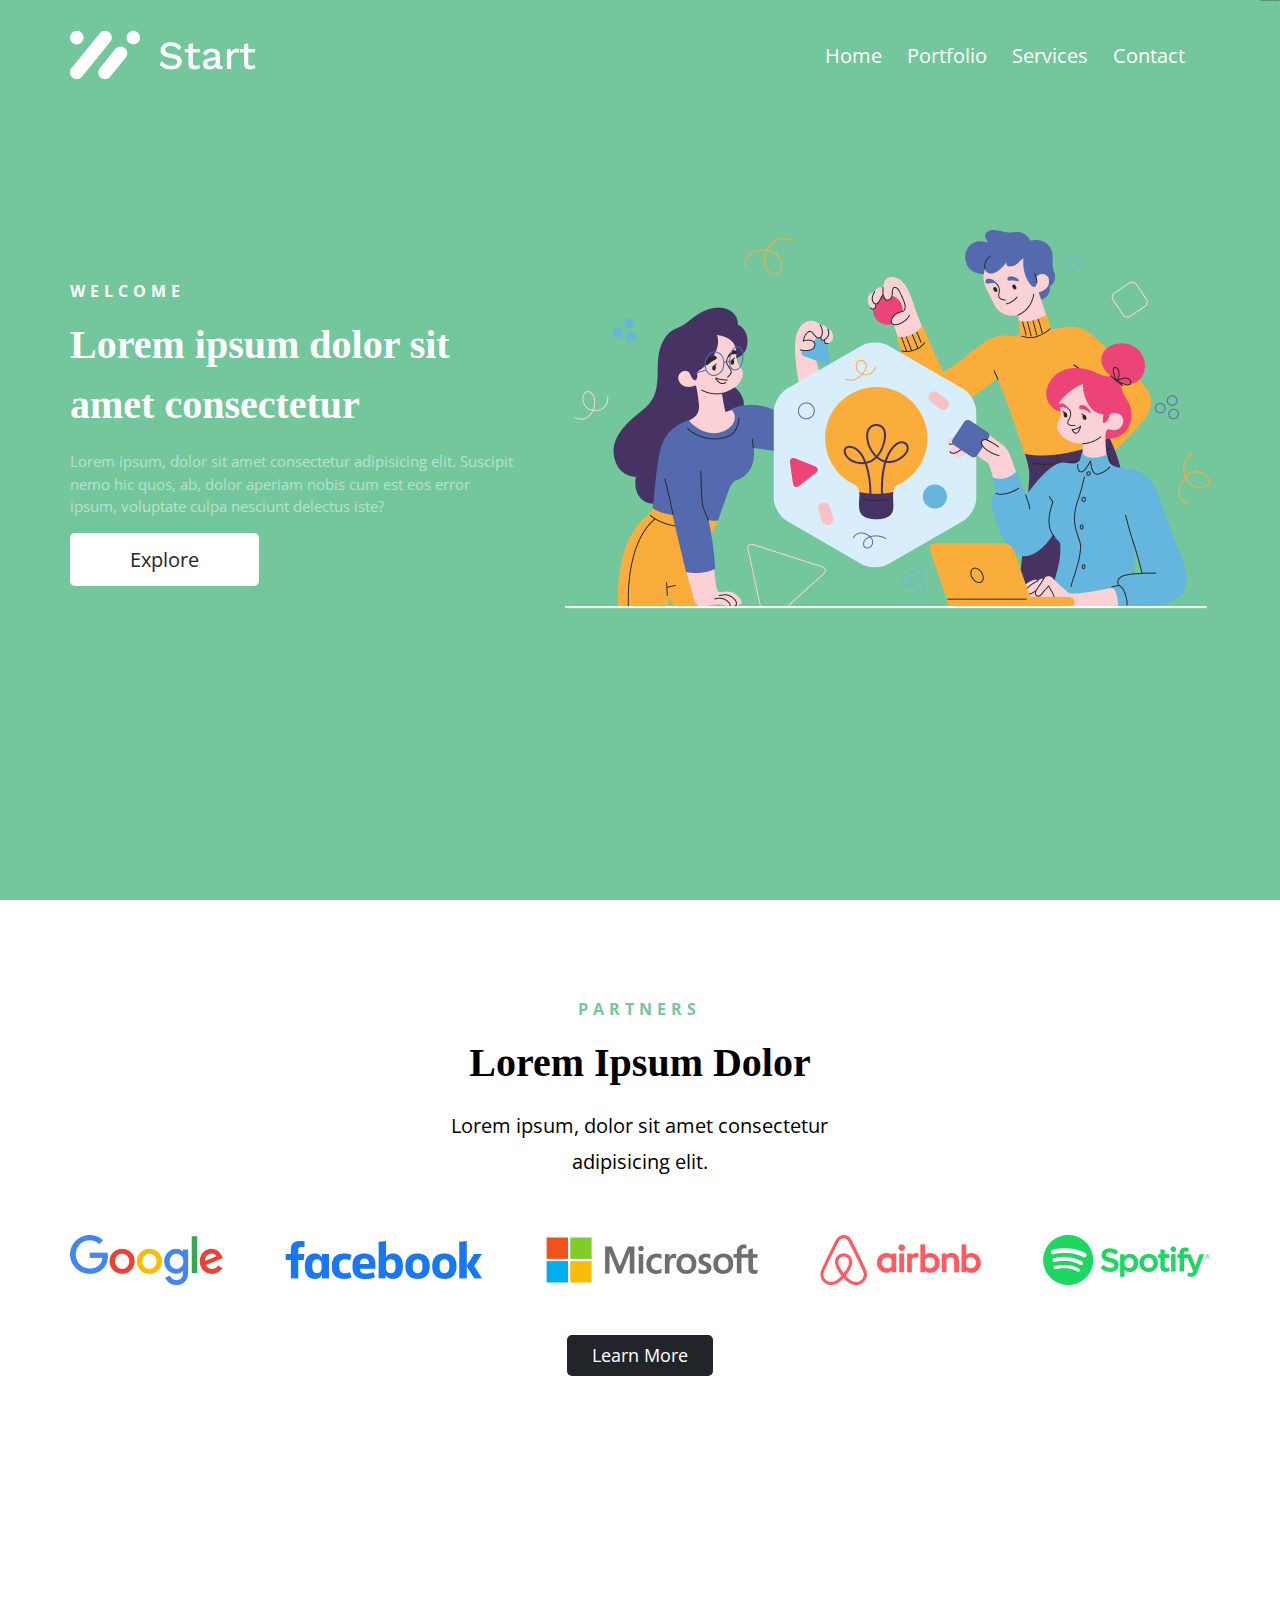
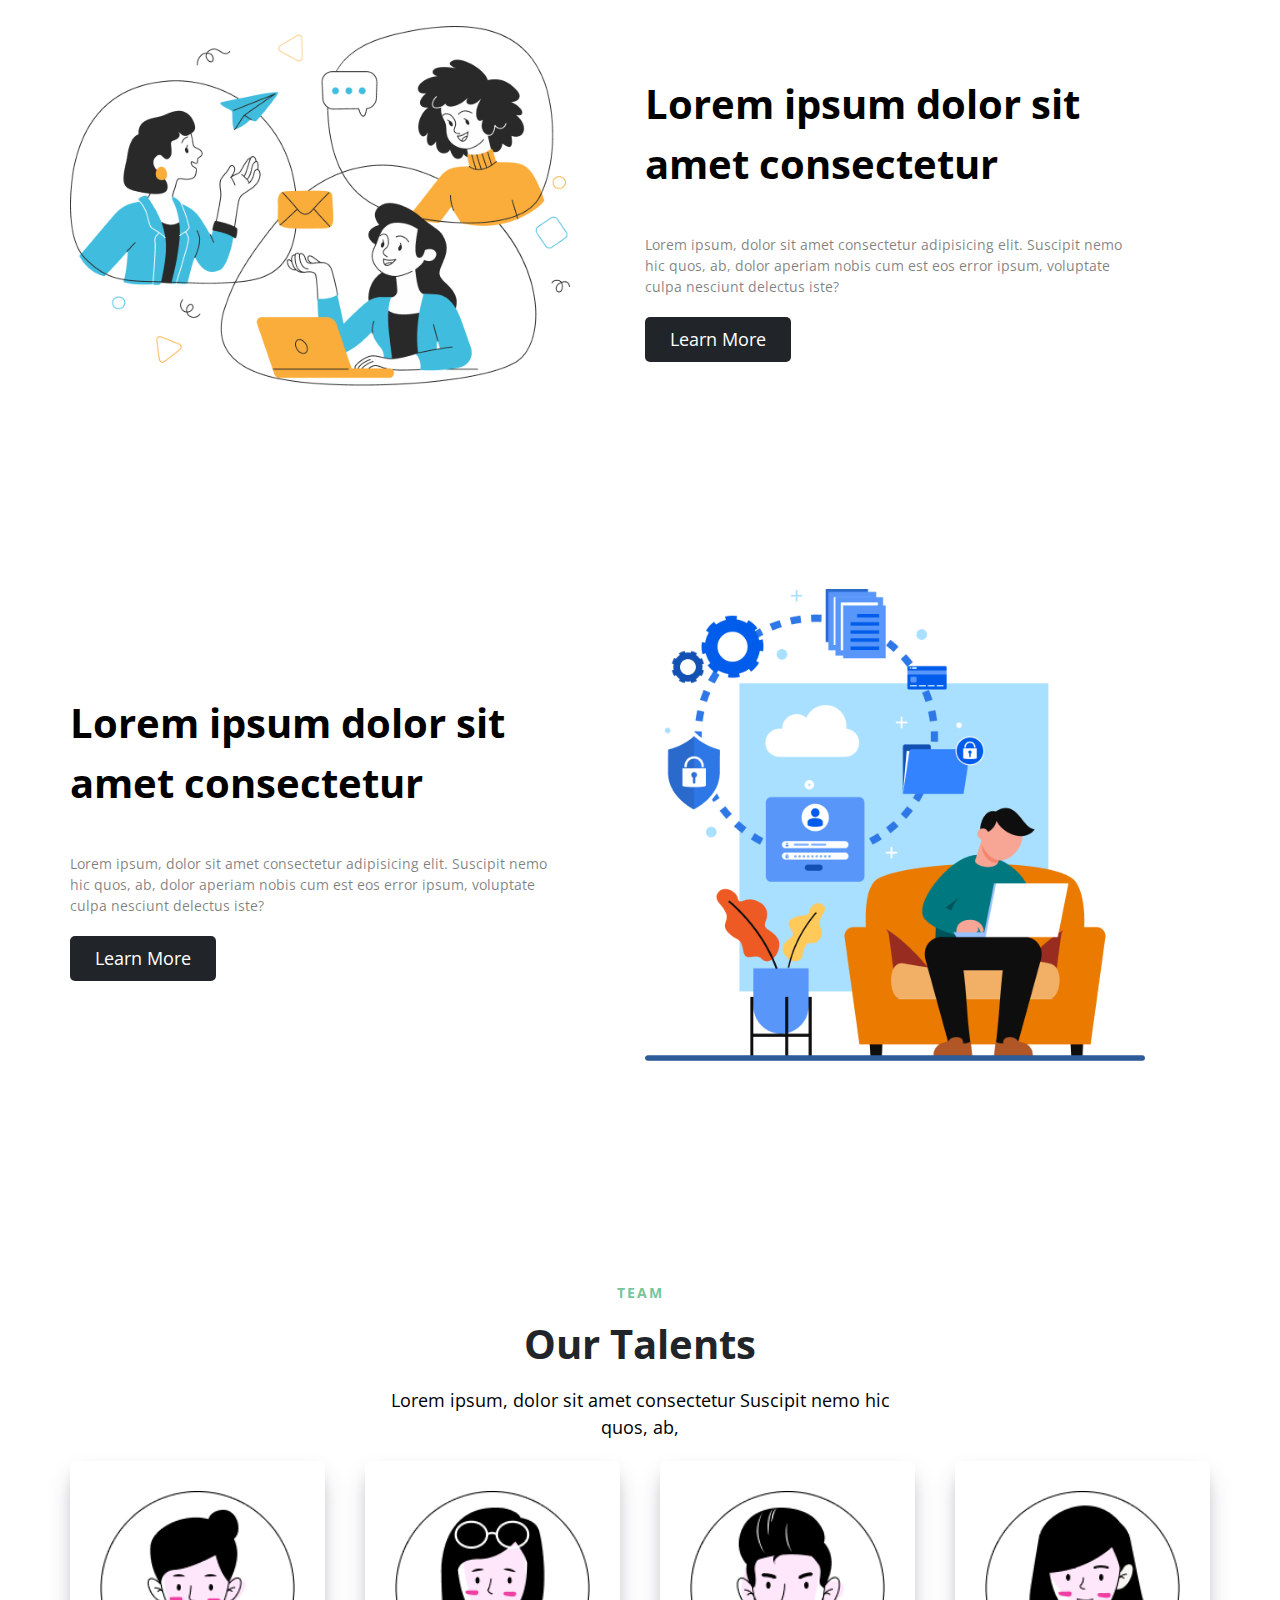
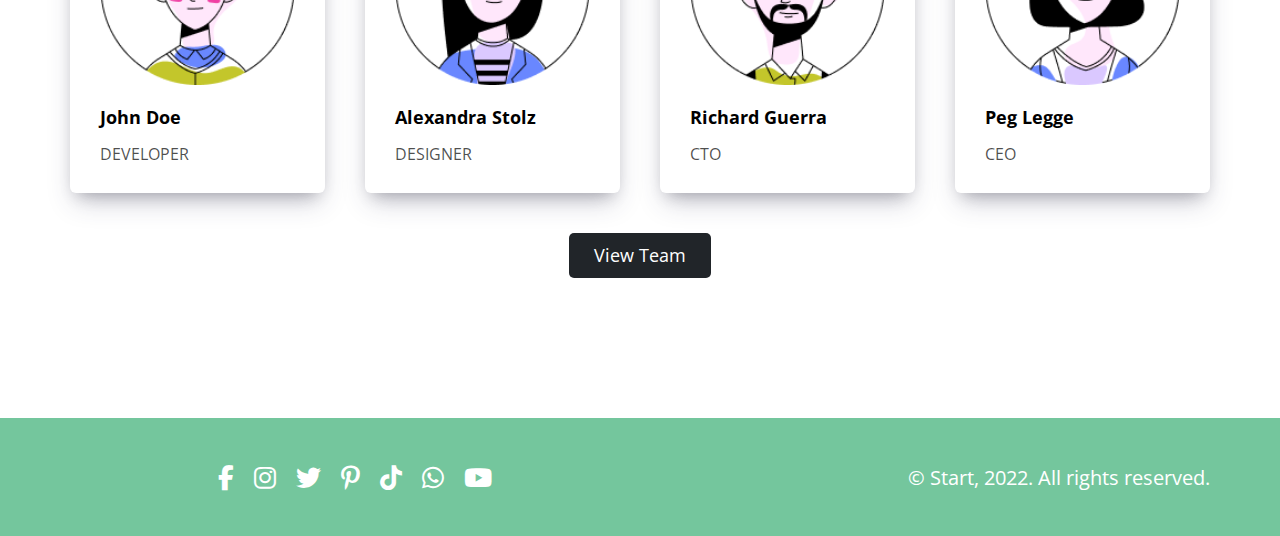
<file: index.html>
<!DOCTYPE html>
<html lang="en">
  <head>
    <meta charset="UTF-8" />
    <meta name="viewport" content="width=device-width, initial-scale=1.0" />
    <!-- Css -->
    <link rel="stylesheet" href="Css/style.css" />
    <link rel="stylesheet" href="Css/normalize.css" />
    <!-- Font -->
    <link rel="stylesheet" href="Css/all.min.css" />
    <link rel="preconnect" href="https://fonts.googleapis.com" />
    <link rel="preconnect" href="https://fonts.gstatic.com" crossorigin />
    <link
      href="https://fonts.googleapis.com/css2?family=Open+Sans:ital,wght@0,300..800;1,300..800&display=swap"
      rel="stylesheet" />
    <!-- icon -->
    <link rel="stylesheet icon" href="icon-logo.icon" />
    <title>Start Up Website</title>
  </head>
  <body>
    <!-- Up -->
    <button id="Up"><i class="fa-solid fa-arrow-up"></i></button>
    <!-- Start Header -->
    <header>
      <div class="container">
        <div class="logo">
          <img src="Logo.png" alt="Logo" />
          <nav>
            <span class="icon-menu">
              <span class="bar"></span>
              <span class="bar"></span>
              <span class="bar"></span>
            </span>
            <!-- <i class="fa-solid fa-bars"></i> -->
            <ul class="menu">
              <li><a href="index.html">Home</a></li>
              <li><a href="Portfolio.html">Portfolio</a></li>
              <li><a href="Services.html">Services</a></li>
              <li><a href="Contact Us.html">Contact</a></li>
            </ul>
          </nav>
        </div>
        <div class="welcome">
          <div class="text">
            <h4>Welcome</h4>
            <h2>Lorem ipsum dolor sit amet consectetur</h2>
            <p>
              Lorem ipsum, dolor sit amet consectetur adipisicing elit. Suscipit
              nemo hic quos, ab, dolor aperiam nobis cum est eos error ipsum,
              voluptate culpa nesciunt delectus iste?
            </p>
            <a href="#" class="Explore link">Explore</a>
          </div>
          <div class="img">
            <img src="landing.png" alt="landing" />
          </div>
        </div>
      </div>
    </header>
    <!-- End Header -->
    <!-- Start Partners -->
    <div class="partners">
      <div class="container">
        <div class="head-text">
          <h4>partners</h4>
          <h2>Lorem Ipsum Dolor</h2>
          <p>Lorem ipsum, dolor sit amet consectetur adipisicing elit.</p>
        </div>
        <div class="brand">
          <img src="google.png" alt="google" />
          <img src="facebook.png" alt="facebook" />
          <img src="microsoft.png" alt="microsoft" />
          <img src="airbnb.png" alt="airbnb" />
          <img src="spotify.png" alt="spotify" />
        </div>
        <a href="#" class="Partners link">Learn More</a>
      </div>
    </div>
    <!-- End Partners -->
    <!-- Start-Section-2 -->
    <section class="section-3">
      <div class="container">
        <!--  -->
        <div class="imge-box">
          <img src="Imge/Section3.png" alt="Section 4 Image" />
        </div>
        <div class="text-box">
          <h2>Lorem ipsum dolor sit amet consectetur</h2>
          <p>
            Lorem ipsum, dolor sit amet consectetur adipisicing elit. Suscipit
            nemo hic quos, ab, dolor aperiam nobis cum est eos error ipsum,
            voluptate culpa nesciunt delectus iste?
          </p>
          <a href="#" class="link"> Learn More </a>
        </div>
        <!--  -->
      </div>
    </section>
    <!-- End-Section-2 -->
    <!-- Start-Section-3 -->
    <section class="section-3">
      <div class="container">
        <!--  -->
        <div class="text-box">
          <h2>Lorem ipsum dolor sit amet consectetur</h2>
          <p>
            Lorem ipsum, dolor sit amet consectetur adipisicing elit. Suscipit
            nemo hic quos, ab, dolor aperiam nobis cum est eos error ipsum,
            voluptate culpa nesciunt delectus iste?
          </p>
          <a href="#" class="link"> Learn More </a>
        </div>
        <!--  -->
        <div class="imge-box">
          <img src="Imge/Section4.png" alt="Section 4 Image" />
        </div>
      </div>
    </section>
    <!-- End-Secction-3 -->
    <!-- Start-Our-Team -->
    <section class="our-team">
      <div class="Title">
        <p>Team</p>
        <h2>Our Talents</h2>
        <p>
          Lorem ipsum, dolor sit amet consectetur Suscipit nemo hic quos, ab,
        </p>
      </div>
      <div class="container">
        <!-- box-1 -->
        <div class="our-team-box">
          <div class="img-team">
            <img src="Imge/team 1.png" alt="Team 1 Image" />
          </div>
          <div class="info-team">
            <h3>John Doe</h3>
            <p>DEVELOPER</p>
          </div>
        </div>
        <!-- box-2 -->
        <div class="our-team-box">
          <div class="img-team">
            <img src="Imge/team 2.png" alt="Team 2 Image" />
          </div>
          <div class="info-team">
            <h3>Alexandra Stolz</h3>
            <p>DESIGNER</p>
          </div>
        </div>
        <!-- box-3 -->
        <div class="our-team-box">
          <div class="img-team">
            <img src="Imge/team 3.png" alt="Team 3 Image" />
          </div>
          <div class="info-team">
            <h3>Richard Guerra</h3>
            <p>CTO</p>
          </div>
        </div>
        <!-- box-4 -->
        <div class="our-team-box">
          <div class="img-team">
            <img src="Imge/team 4.png" alt="Team 4 Image" />
          </div>
          <div class="info-team">
            <h3>Peg Legge</h3>
            <p>CEO</p>
          </div>
        </div>
      </div>
      <a href="#" class="viwe-Team link">View Team</a>
    </section>
    <!-- End-Our-Team -->
    <!-- Start-Footer -->
    <footer>
      <div class="container">
        <div class="icon">
          <a href="#"><i class="fa-brands fa-facebook-f"></i></a>
          <a href="#"><i class="fa-brands fa-instagram"></i></a>
          <a href="#"><i class="fa-brands fa-twitter"></i></a>
          <a href="#"><i class="fa-brands fa-pinterest-p"></i></a>
          <a href="#"><i class="fa-brands fa-tiktok"></i></a>
          <a href="#"><i class="fa-brands fa-whatsapp"></i></a>
          <a href="#"><i class="fa-brands fa-youtube"></i></a>
        </div>
        <div class="copy-right">© Start, 2022. All rights reserved.</div>
      </div>
    </footer>
    <!-- End-Footer -->
    <!-- main js -->
    <script src="main.js"></script>
  </body>
</html>
</file>
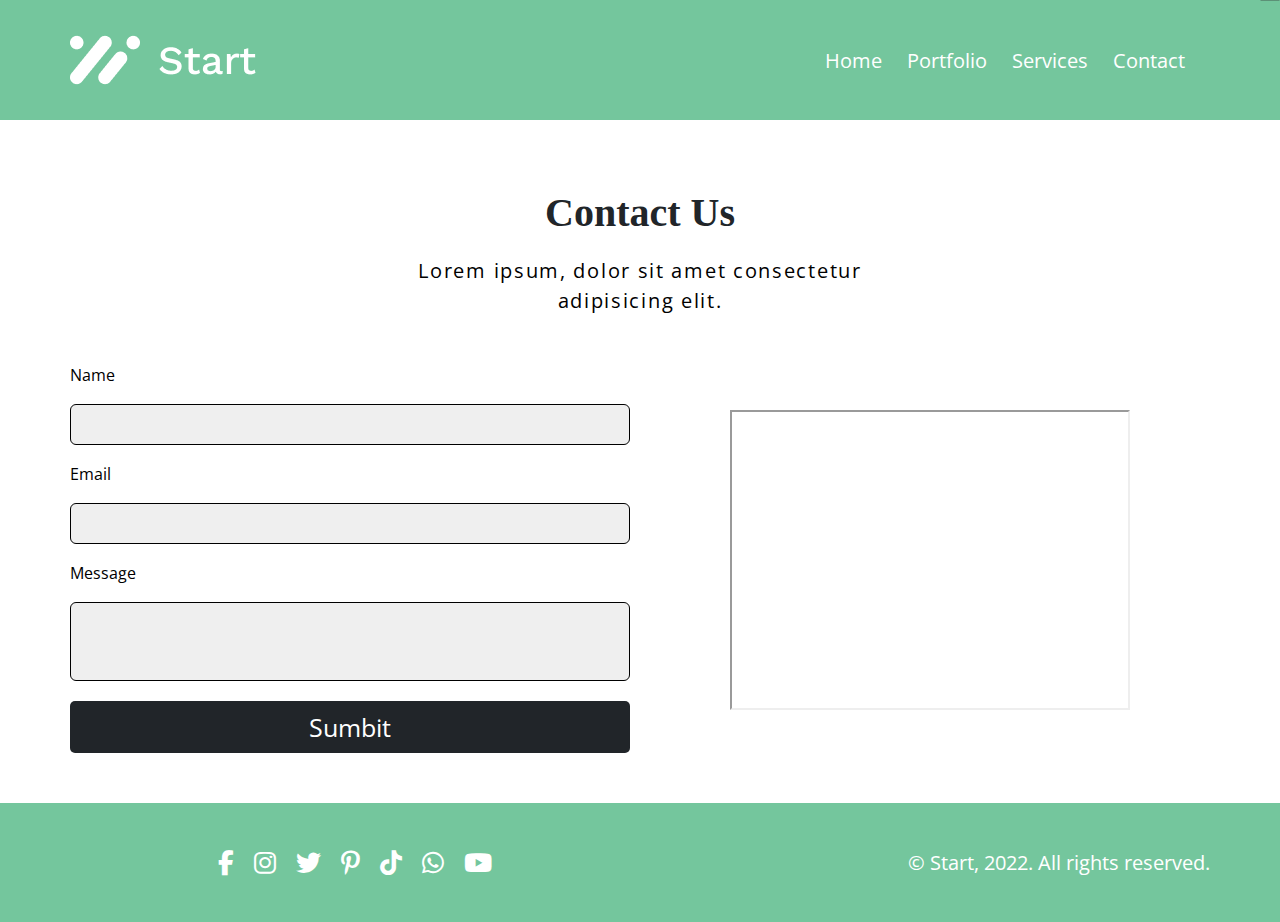
<file: Contact Us.html>
<!DOCTYPE html>
<html lang="en">

<head>

  <head>
    <meta charset="UTF-8" />
    <meta name="viewport" content="width=device-width, initial-scale=1.0" />
    <!-- Css -->
    <link rel="stylesheet" href="Css/style.css" />
    <link rel="stylesheet" href="Css/normalize.css" />
    <!-- Font -->
    <link rel="stylesheet" href="Css/all.min.css" />
    <link rel="preconnect" href="https://fonts.googleapis.com" />
    <link rel="preconnect" href="https://fonts.gstatic.com" crossorigin />
    <link href="https://fonts.googleapis.com/css2?family=Open+Sans:ital,wght@0,300..800;1,300..800&display=swap"
      rel="stylesheet" />
    <!-- icon -->
    <link rel="stylesheet icon" href="icon-logo.icon" />
    <title>Contact Us</title>
  </head>
</head>

<body>
  <!-- Up -->
  <button id="Up"><i class="fa-solid fa-arrow-up"></i></button>
  <!-- Start-Nav -->
  <section class="nav-head">
    <div class="container">
      <div class="logo" id="logo-nav">
        <img src="Logo.png" alt="Logo" />
        <nav>
          <span class="icon-menu">
            <span class="bar"></span>
            <span class="bar"></span>
            <span class="bar"></span>
          </span>
          <ul class="menu">
            <li><a href="index.html">Home</a></li>
            <li><a href="Portfolio.html">Portfolio</a></li>
            <li><a href="Services.html">Services</a></li>
            <li><a href="Contact Us.html">Contact</a></li>
          </ul>
        </nav>
      </div>
  </section>
  <!-- End-Nav -->
  <!-- Start-Main-section -->
  <section class="main-contact-Us">
    <div class="Title">
      <h2>Contact Us</h2>
      <p>
        Lorem ipsum, dolor sit amet consectetur
        adipisicing elit.
      </p>
    </div>
    <div class="container">
      <!--  -->
      <form action="#" id="contactForm">
        <label for="name">Name</label>
        <input type="text" id="name" name="name" required>
        <!--              -->
        <label for="email">Email</label>
        <input type="email" id="email" name="email" required>
        <!--  -->
        <label for="message">Message</label>
        <textarea name="massege" id="massege" required></textarea>
        <button type="submit" class="Contact link">Sumbit</button>
      </form>

      <!--  -->
      <div class="map-Contact">
        <iframe style="max-width: 100%;"
          src="https://www.google.com/maps/embed?pb=!1m18!1m12!1m3!1d13778005.539009834!2d55.36049095!3d32.532265699999996!2m3!1f0!2f0!3f0!3m2!1i1024!2i768!4f13.1!3m3!1m2!1s0x151c76dd4b699f6d%3A0x7b6ac817aa9d82fa!2z2KfZhNio2LfYsdmK2YI!5e0!3m2!1sar!2seg!4v1737456968430!5m2!1sar!2seg"
          width="400" height="300" style="border:0;" allowfullscreen="" loading="lazy"
          referrerpolicy="no-referrer-when-downgrade"></iframe>
      </div>
    </div>
  </section>
  <!-- End-Main-section -->
  <!-- Start-footer -->
  <footer>
    <div class="container">
      <div class="icon">
        <a href="#"><i class="fa-brands fa-facebook-f"></i></a>
        <a href="#"><i class="fa-brands fa-instagram"></i></a>
        <a href="#"><i class="fa-brands fa-twitter"></i></a>
        <a href="#"><i class="fa-brands fa-pinterest-p"></i></a>
        <a href="#"><i class="fa-brands fa-tiktok"></i></a>
        <a href="#"><i class="fa-brands fa-whatsapp"></i></a>
        <a href="#"><i class="fa-brands fa-youtube"></i></a>
      </div>
      <div class="copy-right">© Start, 2022. All rights reserved.</div>
    </div>
  </footer>
  <!-- End-footer -->
  <!-- main-js -->
  <script src="main.js"></script>
</body>

</html>
</file>
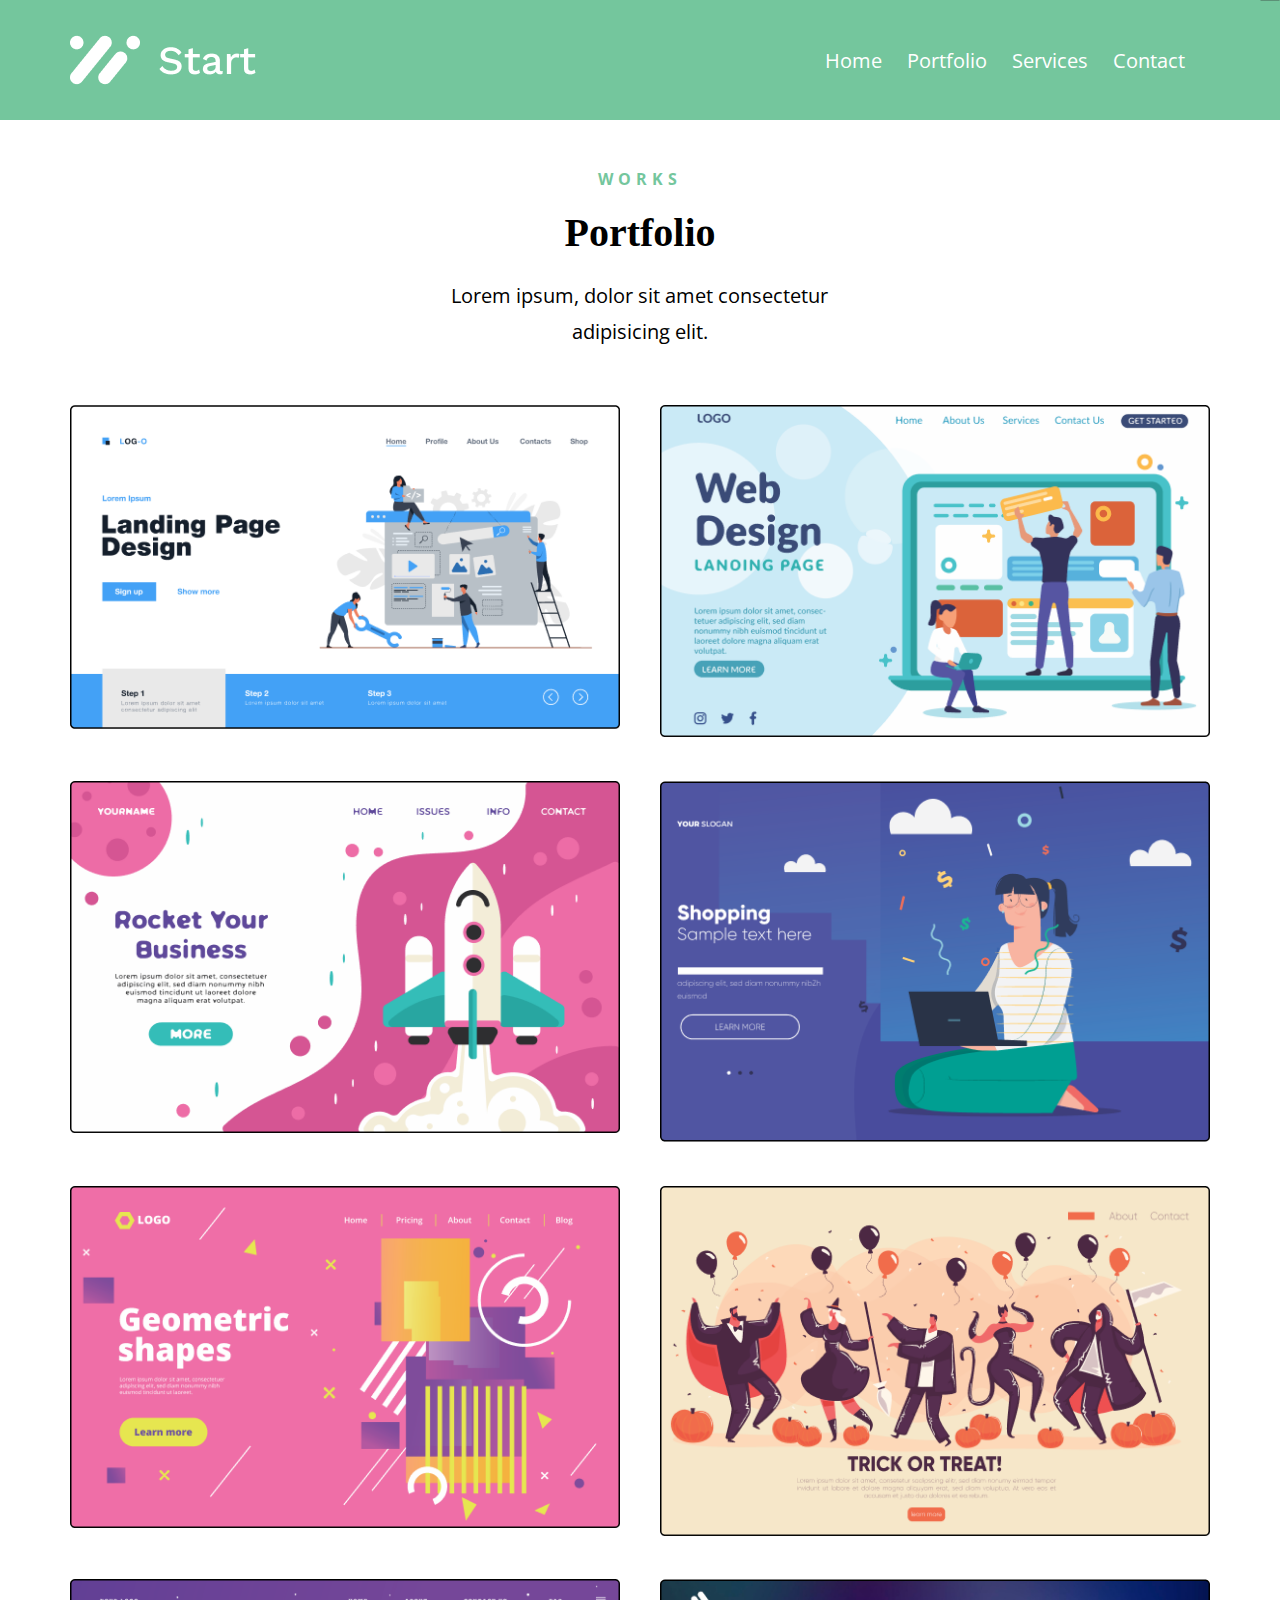
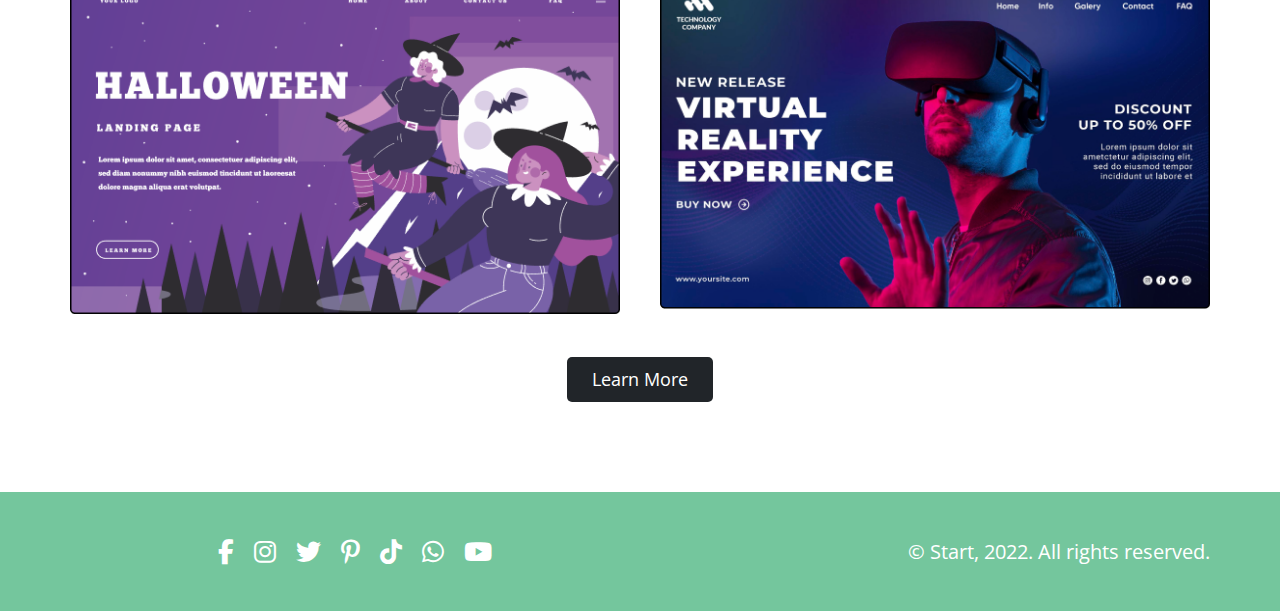
<file: Portfolio.html>
<!DOCTYPE html>
<html lang="en">
<head>
  <meta charset="UTF-8" />
  <meta name="viewport" content="width=device-width, initial-scale=1.0" />
  <!-- Css -->
  <link rel="stylesheet" href="Css/style.css" />
  <link rel="stylesheet" href="Css/normalize.css" />
  <!-- Font -->
  <link rel="stylesheet" href="Css/all.min.css" />
  <link rel="preconnect" href="https://fonts.googleapis.com" />
  <link rel="preconnect" href="https://fonts.gstatic.com" crossorigin />
  <link href="https://fonts.googleapis.com/css2?family=Open+Sans:ital,wght@0,300..800;1,300..800&display=swap"
    rel="stylesheet" />
  <!-- icon -->
  <link rel="stylesheet icon" href="icon-logo.icon" />
  <title>Portfolio</title>
</head>
<body>
  <!-- Up -->
  <button id="Up"><i class="fa-solid fa-arrow-up"></i></button>
    <!-- Start-Nav -->
    <section class="nav-head">
      <div class="container">
          <div class="logo" id="logo-nav">
              <img src="Logo.png" alt="Logo" />
              <nav>
                  <span class="icon-menu">
                      <span class="bar"></span>
                      <span class="bar"></span>
                      <span class="bar"></span>
                  </span>
                  <ul class="menu">
                      <li><a href="index.html">Home</a></li>
                      <li><a href="Portfolio.html">Portfolio</a></li>
                      <li><a href="Services.html">Services</a></li>
                      <li><a href="Contact Us.html">Contact</a></li>
                  </ul>
              </nav>
          </div>
  </section>
  <!-- End-Nav -->
  <!-- Start-main-section -->
  <section class="main-portfolio">
    <div class="container">
      <div class="head-text">
        <h4>Works</h4>
        <h2>Portfolio</h2>
        <p>
          Lorem ipsum, dolor sit amet consectetur
          adipisicing elit.
        </p>
      </div>
      <div class="container-portfoloio">
        <div class="img-portfoloio">
          <img src="Imge/p1.png" alt="Portfolio-1">
        </div>
        <div class="img-portfoloio">
          <img src="Imge/p2.png" alt="Portfolio-2">
        </div>
        <div class="img-portfoloio">
          <img src="Imge/p3.png" alt="Portfolio-3">
        </div>
        <div class="img-portfoloio">
          <img src="Imge/p4.png" alt="Portfolio-4">
        </div>
        <div class="img-portfoloio">
          <img src="Imge/p5.png" alt="Portfolio-5">
        </div>
        <div class="img-portfoloio">
          <img src="Imge/p6.png" alt="Portfolio-6">
        </div>
        <div class="img-portfoloio">
          <img src="Imge/p7.png" alt="Portfolio-7">
        </div>
        <div class="img-portfoloio">
          <img src="Imge/p8.png" alt="Portfolio-8">
        </div>
      </div>
      <a href="#" class="link portfoloio">Learn More</a>
    </div>
  </section>
  <!-- Start-footer -->
  <footer>
    <div class="container">
      <div class="icon">
        <a href="#"><i class="fa-brands fa-facebook-f"></i></a>
        <a href="#"><i class="fa-brands fa-instagram"></i></a>
        <a href="#"><i class="fa-brands fa-twitter"></i></a>
        <a href="#"><i class="fa-brands fa-pinterest-p"></i></a>
        <a href="#"><i class="fa-brands fa-tiktok"></i></a>
        <a href="#"><i class="fa-brands fa-whatsapp"></i></a>
        <a href="#"><i class="fa-brands fa-youtube"></i></a>
      </div>
      <div class="copy-right">© Start, 2022. All rights reserved.</div>
    </div>
  </footer>
  <!-- End-footer -->
  <!-- main js -->
  <script src="main.js"></script>
</body>
</html>
</file>
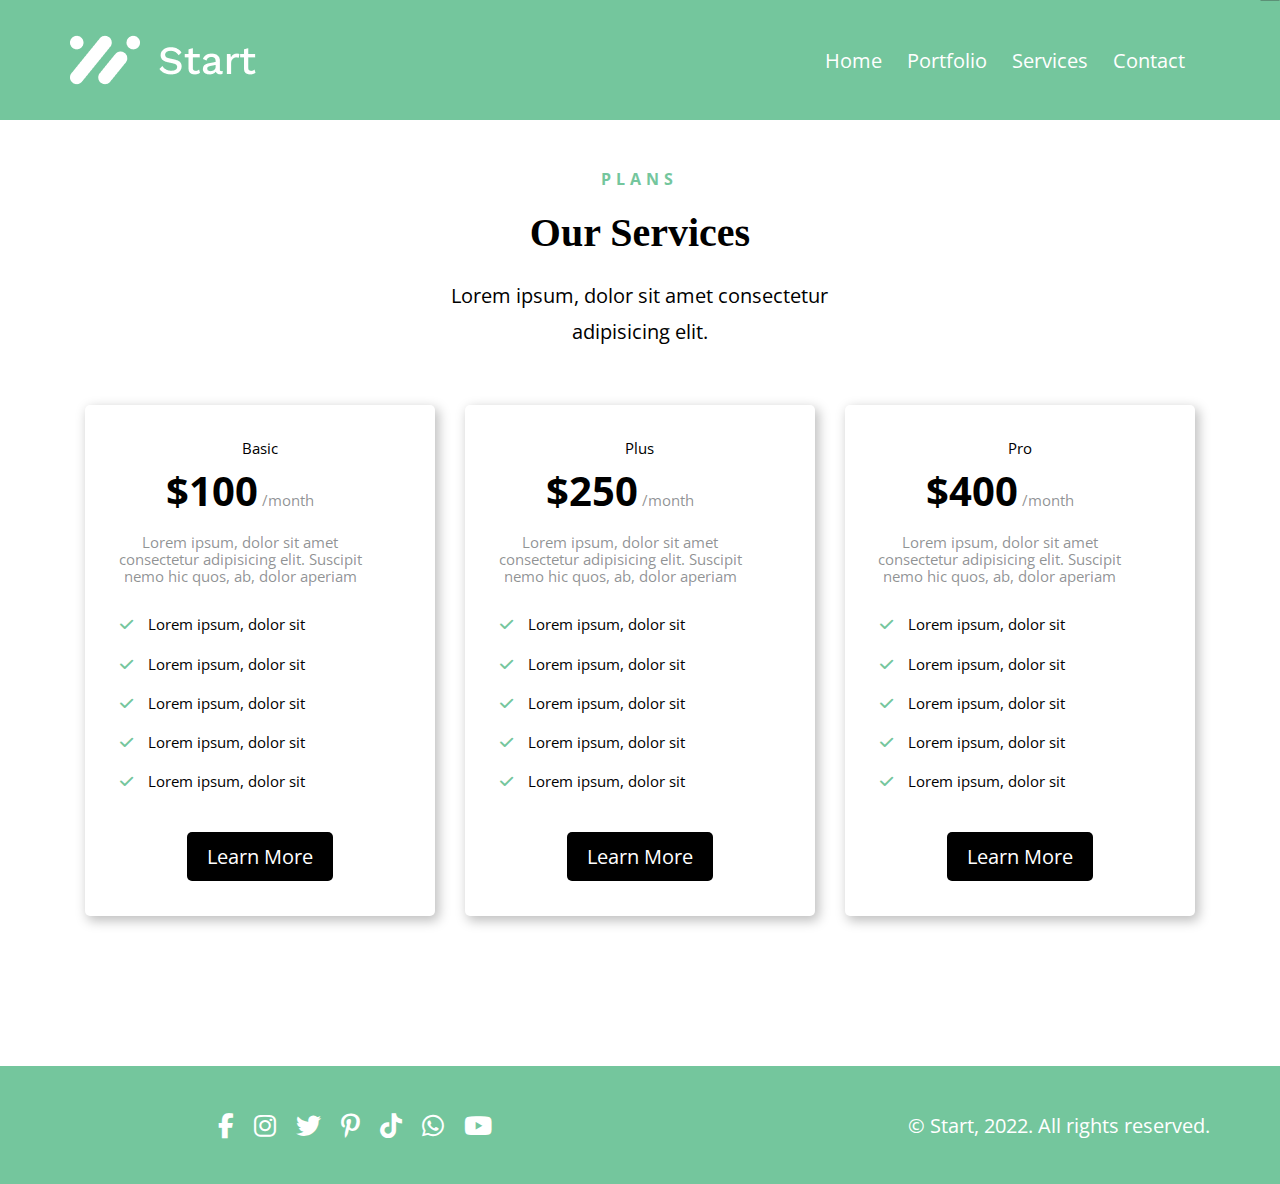
<file: Services.html>
<!DOCTYPE html>
<html lang="en">

<head>
  <meta charset="UTF-8" />
  <meta name="viewport" content="width=device-width, initial-scale=1.0" />
  <!-- Css -->
  <link rel="stylesheet" href="Css/style.css" />
  <link rel="stylesheet" href="Css/normalize.css" />
  <!-- Font -->
  <link rel="stylesheet" href="Css/all.min.css" />
  <link rel="preconnect" href="https://fonts.googleapis.com" />
  <link rel="preconnect" href="https://fonts.gstatic.com" crossorigin />
  <link href="https://fonts.googleapis.com/css2?family=Open+Sans:ital,wght@0,300..800;1,300..800&display=swap"
    rel="stylesheet" />
  <!-- icon -->
  <link rel="stylesheet icon" href="icon-logo.icon" />
  <title>Services</title>
</head>

<body>
  <!-- up -->
  <button id="Up"><i class="fa-solid fa-arrow-up"></i></button>
  <!-- Start-Nav -->
  <section class="nav-head">
    <div class="container">
      <div class="logo" id="logo-nav">
        <img src="Logo.png" alt="Logo" />
        <nav>
          <span class="icon-menu">
            <span class="bar"></span>
            <span class="bar"></span>
            <span class="bar"></span>
          </span>
          <ul class="menu">
            <li><a href="index.html">Home</a></li>
            <li><a href="Portfolio.html">Portfolio</a></li>
            <li><a href="Services.html">Services</a></li>
            <li><a href="Contact Us.html">Contact</a></li>
          </ul>
        </nav>
      </div>
  </section>
  <!-- End-Nav -->
  <!-- Start Services Content  -->
  <div class="services-content">
    <div class="container">
      <div class="head-text">
        <h4>Plans</h4>
        <h2>Our Services</h2>
        <p>Lorem ipsum, dolor sit amet consectetur adipisicing elit.</p>
      </div>
      <div class="cont-box">
        <div class="box">
          <div class="head">
            <h3>Basic</h3>
            <p><strong>$100</strong> /month</p>
            <p>
              Lorem ipsum, dolor sit amet consectetur adipisicing elit.
              Suscipit nemo hic quos, ab, dolor aperiam
            </p>
          </div>
          <ul>
            <li><i class="fa-regular fa-check"></i>Lorem ipsum, dolor sit</li>
            <li><i class="fa-regular fa-check"></i>Lorem ipsum, dolor sit</li>
            <li><i class="fa-regular fa-check"></i>Lorem ipsum, dolor sit</li>
            <li><i class="fa-regular fa-check"></i>Lorem ipsum, dolor sit</li>
            <li><i class="fa-regular fa-check"></i>Lorem ipsum, dolor sit</li>
          </ul>
          <button>Learn More</button>
        </div>
        <div class="box">
          <div class="head">
            <h3>Plus</h3>
            <p><strong>$250</strong> /month</p>
            <p>
              Lorem ipsum, dolor sit amet consectetur adipisicing elit.
              Suscipit nemo hic quos, ab, dolor aperiam
            </p>
          </div>
          <ul>
            <li><i class="fa-regular fa-check"></i>Lorem ipsum, dolor sit</li>
            <li><i class="fa-regular fa-check"></i>Lorem ipsum, dolor sit</li>
            <li><i class="fa-regular fa-check"></i>Lorem ipsum, dolor sit</li>
            <li><i class="fa-regular fa-check"></i>Lorem ipsum, dolor sit</li>
            <li><i class="fa-regular fa-check"></i>Lorem ipsum, dolor sit</li>
          </ul>
          <button>Learn More</button>
        </div>
        <div class="box">
          <div class="head">
            <h3>Pro</h3>
            <p><strong>$400</strong> /month</p>
            <p>
              Lorem ipsum, dolor sit amet consectetur adipisicing elit.
              Suscipit nemo hic quos, ab, dolor aperiam
            </p>
          </div>
          <ul>
            <li><i class="fa-regular fa-check"></i>Lorem ipsum, dolor sit</li>
            <li><i class="fa-regular fa-check"></i>Lorem ipsum, dolor sit</li>
            <li><i class="fa-regular fa-check"></i>Lorem ipsum, dolor sit</li>
            <li><i class="fa-regular fa-check"></i>Lorem ipsum, dolor sit</li>
            <li><i class="fa-regular fa-check"></i>Lorem ipsum, dolor sit</li>
          </ul>
          <button>Learn More</button>
        </div>
      </div>
    </div>
  </div>
  <!-- End Services Content  -->
  <!-- Start-footer -->
  <footer>
    <div class="container">
      <div class="icon">
        <a href="#"><i class="fa-brands fa-facebook-f"></i></a>
        <a href="#"><i class="fa-brands fa-instagram"></i></a>
        <a href="#"><i class="fa-brands fa-twitter"></i></a>
        <a href="#"><i class="fa-brands fa-pinterest-p"></i></a>
        <a href="#"><i class="fa-brands fa-tiktok"></i></a>
        <a href="#"><i class="fa-brands fa-whatsapp"></i></a>
        <a href="#"><i class="fa-brands fa-youtube"></i></a>
      </div>
      <div class="copy-right">© Start, 2022. All rights reserved.</div>
    </div>
  </footer>
  <!-- End-footer -->
  <!-- main js -->
  <script src="main.js"></script>
</body>

</html>
</file>
<file: Css/style.css>
/* Start Global Rules */
/* Start Root*/
:root {
  --main-color: #74c69d;
  --font-color: #fff;
  --section-padding: 100px 0;
  --mainHead-padding: 50px 0;
  --heading-button-color: #212529;
  --paragraph-color: rgba(0, 0, 0, 0.5);
  --main-transition: 0.2s ease-in-out;
}

/* End Root*/
* {
  -webkit-box-sizing: border-box;
  -moz-box-sizing: border-box;
  box-sizing: border-box;
  margin: 0;
  padding: 0;
}

html {
  scroll-behavior: smooth;
}

body {
  font-family: "Open Sans", serif;
}

span {
  display: block;
}

ul {
  list-style: none;
}

a {
  text-decoration: none;
  display: block;
}

.container {
  padding-left: 15px;
  padding-right: 15px;
  margin-left: auto;
  margin-right: auto;
}

/* Small */
@media (min-width: 768px) {
  .container {
    width: 750px;
  }
}

/* Medium */
@media (min-width: 992px) {
  .container {
    width: 970px;
  }
}

/* Large */
@media (min-width: 1200px) {
  .container {
    width: 1170px;
  }
}

/*  */
::-webkit-scrollbar {
  width: 10px;
}

::-webkit-scrollbar-thumb {
  background-color: var(--main-color);
  border-radius: 3px;
  -webkit-border-radius: 3px;
  -moz-border-radius: 3px;
  -ms-border-radius: 3px;
  -o-border-radius: 3px;
}

::-webkit-scrollbar-track {
  background-color: #333;
}

::selection {
  background-color: var(--main-color);
  color: #fff;
}

/* End Global Rules */
/* Components */
.link {
  padding: 12px 25px;
  font-size: 18px;
  background-color: var(--heading-button-color);
  color: #fff;
  border-radius: 5px;
  width: fit-content;
  transition: 0.2s ease-in-out;
  -webkit-transition: 0.2s ease-in-out;
  -moz-transition: 0.2s ease-in-out;
  -ms-transition: 0.2s ease-in-out;
  -o-transition: 0.2s ease-in-out;
}

.link:hover {
  background-color: var(--main-color);
}

/* Nav Head */
/* Logo and Navigation */
.nav-head {
  background-color: var(--main-color);
  padding: 5px 0;
}

.nav-head .logo {
  display: flex;
  justify-content: space-between;
  align-items: center;
  margin: 30px 0;
  overflow: hidden;
}

.nav-head .logo.open {
  overflow: visible;
}

.nav-head .logo>img {
  max-width: 100%;
}

.nav-head .logo nav ul {
  display: flex;
}

.nav-head .logo nav ul::before {
  content: "";
  width: 0;
  height: 0;
  border: 10px solid transparent;
  border-bottom-color: #3333335b;
  position: absolute;
  top: calc(-20px - -1px);
  right: 0;
}

.nav-head .container nav span.icon-menu {
  cursor: pointer;
  transition: var(--main-transtion);
}

.nav-head .container nav span.icon-menu .bar {
  height: 3px;
  width: 35px;
  background: white;
  margin: 5px 0;
  transition: var(--main-transition);
}

.nav-head .container nav span.open .bar:nth-child(1) {
  transform: translateY(10px) rotate(45deg);
}

.nav-head .container nav span.open .bar:nth-child(2) {
  opacity: 0;
}

.nav-head .container nav span.open .bar:nth-child(3) {
  transform: translateY(-5px) rotate(-45deg);
}

/*  */
.nav-head .logo nav ul li {
  color: var(--font-color);
  font-size: 20px;
}

.nav-head .logo nav ul li a {
  color: var(--font-color);
  text-decoration: none;
  outline: none;
  transition: var(--main-transition);
  margin-right: 25px;
}

.nav-head .logo nav ul li a:hover {
  color: rgba(255, 255, 255, 0.8);
}

@media (min-width: 768px) {
  .nav-head .container nav span.icon-menu {
    display: none;
  }
}

@media (max-width: 767px) {

  .nav-head .logo nav {
    position: relative;
  }

  .nav-head .logo .img {
    max-width: 30%;
    text-align: center;
  }

  .nav-head .logo nav ul {
    flex-direction: column;
    position: absolute;
    right: -500px;
    top: 45px;
    background-color: #3333338f;
    min-width: 300px;
    transition: 0.1s;
    backdrop-filter: blur(2px);
  }

  .nav-head .logo nav ul.open {
    right: 8px;
  }

  .nav-head .logo nav ul li:not(:last-child) {
    border-bottom: 1px solid #ccc;
  }

  .nav-head .logo nav ul li {
    padding: 25px;
  }
}

/* End Component */
/* Up */
#Up {
  position: fixed;
  bottom: 20px;
  right: 20px;
  background-color: var(--main-color);
  color: #fff;
  width: 50px;
  height: 50px;
  text-align: center;
  line-height: 50px;
  border-radius: 50%;
  cursor: pointer;
  opacity: 0;
  pointer-events: none;
  transition: opacity var(--main-transition);
  border: none;
  outline: none;
  box-shadow: 0 0 10px 0 #00000040;
}

.head-text {
  text-align: center;
  width: 37%;
  margin: 0 auto 55px;
}

.head-text h4 {
  letter-spacing: 5px;
  color: var(--main-color);
  text-transform: uppercase;
  margin-bottom: 15px;
}

.head-text h2 {
  line-height: 1.5;
  font-size: 40px;
  margin-bottom: 15px;
  font-family: "crimson text";
}

.head-text p {
  line-height: 1.8;
  font-size: 20px;
  width: 90%;
  margin: 0 auto;
}

@media (max-width: 767px) {
  .head-text h2 {
    font-size: 24px;
  }

  .head-text {
    width: 65%;
    line-height: 25px;
  }
}

@media (max-width: 1600px) {
  .head-text p {
    width: 90%;
  }
}

/* Start Header */
header {
  background-color: var(--main-color);
  height: 100vh;
}

header .container {
  display: flex;
  flex-direction: column;
  gap: 20px;
  height: 100%;
  overflow: hidden;
}
/* Logo and Navigation */
header .logo {
  display: flex;
  justify-content: space-between;
  align-items: center;
  margin: 30px 0;
}

header .logo>img {
  max-width: 100%;
}

header .logo nav ul {
  display: flex;
}

header .logo nav ul::before {
  content: "";
  width: 0;
  height: 0;
  border: 10px solid transparent;
  border-bottom-color: #3333335b;
  position: absolute;
  top: calc(-20px - -1px);
  right: 0;
}

header .container nav span.icon-menu {
  cursor: pointer;
  transition: var(--main-transtion);
}

header .container nav span.icon-menu .bar {
  height: 3px;
  width: 35px;
  background: white;
  margin: 5px 0;
  transition: var(--main-transition);
}

header .container nav span.open .bar:nth-child(1) {
  transform: translateY(10px) rotate(45deg);
}

header .container nav span.open .bar:nth-child(2) {
  opacity: 0;
}

header .container nav span.open .bar:nth-child(3) {
  transform: translateY(-5px) rotate(-45deg);
}

/*  */
header .logo nav ul li {
  color: var(--font-color);
  font-size: 20px;
}

header .logo nav ul li a {
  color: var(--font-color);
  text-decoration: none;
  outline: none;
  transition: var(--main-transition);
  margin-right: 25px;
}

header .logo nav ul li a:hover {
  color: rgba(255, 255, 255, 0.8);
}

@media (min-width: 768px) {
  header .container nav span.icon-menu {
    display: none;
  }
}

@media (max-width: 767px) {
  header .logo nav {
    position: relative;
  }

  header .logo .img {
    max-width: 30%;
    text-align: center;
  }

  header .logo nav ul {
    flex-direction: column;
    position: absolute;
    right: -500px;
    top: 45px;
    background-color: #3333338f;
    min-width: 300px;
    transition: 0.1s;
    backdrop-filter: blur(2px);
  }

  header .logo nav ul.open {
    right: 8px;
  }

  header .logo nav ul li:not(:last-child) {
    border-bottom: 1px solid #ccc;
  }

  header .logo nav ul li {
    padding: 25px;
  }
}

/*  */
header .welcome {
  display: flex;
  justify-content: space-between;
  align-items: center;
  gap: 50px;
}

header .welcome .text {
  margin-top: 25px;
}

header .welcome .text h4 {
  letter-spacing: 5px;
  text-transform: uppercase;
  margin-bottom: 15px;
  color: white;
}

header .welcome .text h2 {
  line-height: 1.5;
  font-size: 40px;
  color: white;
  margin-bottom: 15px;
  font-family: "Crimson Text", serif;
  font-weight: bold;
}

header .welcome .text p {
  line-height: 1.5;
  font-size: 15px;
  color: rgba(255, 255, 255, 0.5);
  margin-bottom: 15px;
}

header .welcome .text .Explore {
  padding: 15px 60px;
  font-size: 20px;
  background-color: var(--font-color);
  color: var(--heading-button-color);
  border: none;
  cursor: pointer;
  transition: background-color 0.3s, color 0.3s;
}

header .welcome .text .Explore:hover {
  background-color: var(--heading-button-color);
  color: var(--font-color);
}

header .welcome .img {
  text-align: center;
}

/* Medium */
@media (min-width: 991px) {
  header .welcome {
    margin-top: 100px;
  }
}

@media (max-width: 991px) {
  header .welcome {
    flex-direction: column-reverse;
    gap: 25px;
  }

  header .welcome .img img {
    width: 80%;
  }
}

@media (max-width: 767px) {
  header {
    height: auto;
    padding: 30px 0;
  }

  header .welcome .text h2 {
    font-size: 28px;
  }
}

/* Start Partners */
.partners {
  padding: var(--section-padding);
}

.partners .brand {
  display: flex;
  justify-content: space-between;
  align-items: center;
}

.partners .container .Partners {
  margin: 50px auto;
  padding: 10px 25px;
}

@media (max-width: 992px) {
  .partners .brand {
    flex-direction: column;
    gap: 50px;
  }
}

/* End Partners */
/* Start-Section-3 */
.section-3 {
  padding: var(--section-padding);
}

.section-3 .container {
  display: grid;
  grid-template-columns: repeat(auto-fit, minmax(250px, 1fr));
  gap: 10px;
}

.section-3 .container .text-box {
  display: flex;
  flex-direction: column;
  justify-content: center;
  max-width: 500px;
}

.section-3 .container .text-box h2 {
  font-size: 40px;
  font-weight: bold;
  color: var(--heading-color);
  line-height: 1.5;
  margin: 20px 0;
}

.section-3 .container .text-box p {
  font-size: 14px;
  color: var(--paragraph-color);
  margin: 20px 0;
  line-height: 1.5;
}

.section-3 .container .imge-box {
  max-width: 500px;
}

.section-3 .container .imge-box img {
  max-width: 100%;
}

/* Responsive */
@media (max-width: 991px) {
  .section-3 .container .text-box h2 {
    font-size: 30px;
    margin: 10px 0;
  }
}

@media (max-width: 767px) {
  .section-3 .container .text-box {
    order: 1;
  }

  .section-3 .container {
    gap: 40px;
    justify-items: center;
    grid-template-columns: auto;
  }

  .section-3 .container .text-box h2 {
    font-size: 25px;
    margin: 10px 0;
  }

  .section-3 .container .text-box p {
    font-size: 14px;
    margin: 20px 0;
  }
}

/* End-Section-3 */
/* Start-Section-4 */
.our-team {
  padding: var(--section-padding);
}

.our-team .Title {
  text-align: center;
  margin: 0 auto;
  max-width: 500px;
}

.our-team .Title p:first-of-type {
  font-size: 14px;
  font-weight: bold;
  text-transform: uppercase;
  letter-spacing: 2px;
  color: var(--main-color);
  margin: 20px 0;
}

.our-team .Title h2 {
  font-size: 40px;
  color: var(--heading-button-color);
  margin: 20px 0;
}

.our-team .Title p:last-of-type {
  font-size: 18px;
  margin: 20px 0;
  line-height: 1.5;
  font-weight: 400;
}

.our-team .container {
  display: grid;
  grid-template-columns: repeat(auto-fit, minmax(250px, 1fr));
  gap: 40px;
}

.our-team-box {
  padding: 30px;
  box-shadow: rgba(50, 50, 93, 0.25) 0px 13px 27px -5px,
    rgba(0, 0, 0, 0.3) 0px 8px 16px -8px;
  border-radius: 6px;
  -webkit-border-radius: 6px;
  -moz-border-radius: 6px;
  -ms-border-radius: 6px;
  -o-border-radius: 6px;
}

.our-team .container .our-team-box .img-team img {
  width: 100%;
  object-fit: cover;
}

.our-team .container .our-team-box .info-team {
  display: flex;
  flex-direction: column;
  gap: 17px;
}

.our-team .container .our-team-box .info-team h3 {
  font-size: 18px;
  margin: 19px 0 0 0;
}

.our-team .container .our-team-box .info-team p {
  color: rgba(0, 0, 0, 0.7);
}

.our-team a {
  margin: 40px auto;
}

/* End-Section-4 */
/*  */
.main-portfolio {
  padding: var(--mainHead-padding);
}

.main-portfolio .container-portfoloio {
  display: grid;
  grid-template-columns: repeat(auto-fit, minmax(400px, 1fr));
  gap: 40px;
}

.main-portfolio .container-portfoloio .img-portfoloio img {
  width: 100%;
  object-fit: cover;
}

.main-portfolio .link.portfoloio {
  margin: 40px auto;
}

@media (max-width: 768px) {
  .main-portfolio .container-portfoloio {
    grid-template-columns: auto;
  }
}

/* End-Portfolio-section & Services Section*/
/* Start Services Content */
.services-content {
  padding: 50px 0 150px;
}

.services-content .cont-box {
  display: flex;
  align-items: center;
  justify-content: center;
  flex-wrap: wrap;
  gap: 30px;
}

.services-content .cont-box .box {
  padding: 35px 20px;
  background-color: var(--font-color);
  text-align: center;
  box-shadow: 3px 4px 12px 1px #00000040;
  border-radius: 5px;
  flex: 0 0 calc(33.333% - 30px);
}

.services-content .cont-box .box h3 {
  font-weight: normal;
  font-size: 15px;
  padding-bottom: 10px;
}

.services-content .cont-box .box p {
  font-size: 15px;
  color: #21252980;
  padding-bottom: 20px;
  max-width: 270px;
}

.services-content .cont-box .box p strong {
  font-size: 40px;
  color: #000000;
}

.services-content .cont-box ul {
  text-align: left;
  padding: 0 15px 30px;
}

.services-content .cont-box ul li {
  padding: 11px 0;
  font-size: 15px;
}

.services-content .cont-box ul li i {
  font-weight: 700;
  margin-right: 15px;
  color: var(--main-color);
}

.services-content .cont-box button {
  background-color: #000000;
  color: var(--font-color);
  font-size: 20px;
  padding: 13px 20px;
  border: none;
  border-radius: 5px;
  transition: var(--main-transition);
  cursor: pointer;
}

.services-content .cont-box button:hover {
  background-color: var(--main-color);
}

@media (max-width: 768px) {
  .services-content .cont-box {
    flex-direction: column;
    gap: 30px;
  }
}

/* End Services Content */
/* Start-Contact-section */
.main-contact-Us {
  padding: 50px 0;
}

.main-contact-Us .Title {
  text-align: center;
  margin: 0 auto 50px;
  max-width: 500px;
}

.main-contact-Us .Title h2 {
  font-size: 40px;
  color: var(--heading-button-color);
  margin: 20px 0;
  font-family: "Crimson Text", serif;
}

.main-contact-Us .Title p {
  font-size: 20px;
  margin: 20px 0;
  line-height: 1.5;
  letter-spacing: 1.7px;
  font-weight: 400;
}

.main-contact-Us .container {
  display: grid;
  grid-template-columns: repeat(auto-fit, minmax(450px, 1fr));
  gap: 20px;
}

.main-contact-Us .container form {
  display: flex;
  flex-direction: column;
  gap: 20px;
}

.main-contact-Us .container form input {
  padding: 10px 15px;
  width: 100%;
  outline: none;
  border: 1px solid;
  border-radius: 6px;
  background-color: #eeee;
  cursor: pointer;
  caret-color: var(--main-color);
}

.main-contact-Us .container form textarea {
  resize: none;
  outline: none;
  border-radius: 6px;
  border: 1px solid;
  background: #eeee;
  padding: 20px;
  width: 100%;
  caret-color: var(--main-color);
}

/*  */
.main-contact-Us .container form input.error,
.main-contact-Us .container form textarea.error {
  border-color: red;
  background-color: #ffe6e6;
}

.main-contact-Us .container form input.valid,
.main-contact-Us .container form textarea.valid {
  border-color: green;
  background-color: #e6ffe6;
}

.error-message {
  color: red;
  font-size: 14px;
  margin-top: -10px;
  margin-bottom: 10px;
  display: none;
  /* مخفية افتراضيًا */
}

/*  */
.main-contact-Us .container form .Contact.link {
  width: 100%;
  text-align: center;
  font-size: 25px;
  outline: none;
  border: none;
  cursor: pointer;
}

.main-contact-Us .container .map-Contact {
  display: flex;
  justify-content: center;
  align-items: center;
}

@media (max-width: 991px) {
  .main-contact-Us .container .map-Contact {
    order: -1;
  }

  .main-contact-Us .container {
    grid-template-columns: auto;
  }
}

/* End-Contact-section */
/* Start-Footer */
footer {
  background-color: var(--main-color);
  padding: 25px 0;
}

footer .container {
  display: flex;
  flex-wrap: wrap;
  justify-content: space-between;
  align-items: center;
}

footer .icon,
footer .copy-right {
  margin: 20px 0;
  flex: 1;
}

footer .icon {
  display: flex;
  justify-content: center;
  gap: 20px;
}

footer .icon a {
  font-size: 25px;
  color: white;
}

footer .copy-right {
  font-size: 20px;
  color: white;
  text-align: end;
  cursor: pointer;
}

footer .icon a:hover,
footer .copy-right:hover {
  color: rgba(255, 255, 255, 0.5);
}

@media (max-width: 768px) {
  footer .container {
    flex-direction: column;
  }
}

/* End-Footer */
</file>
